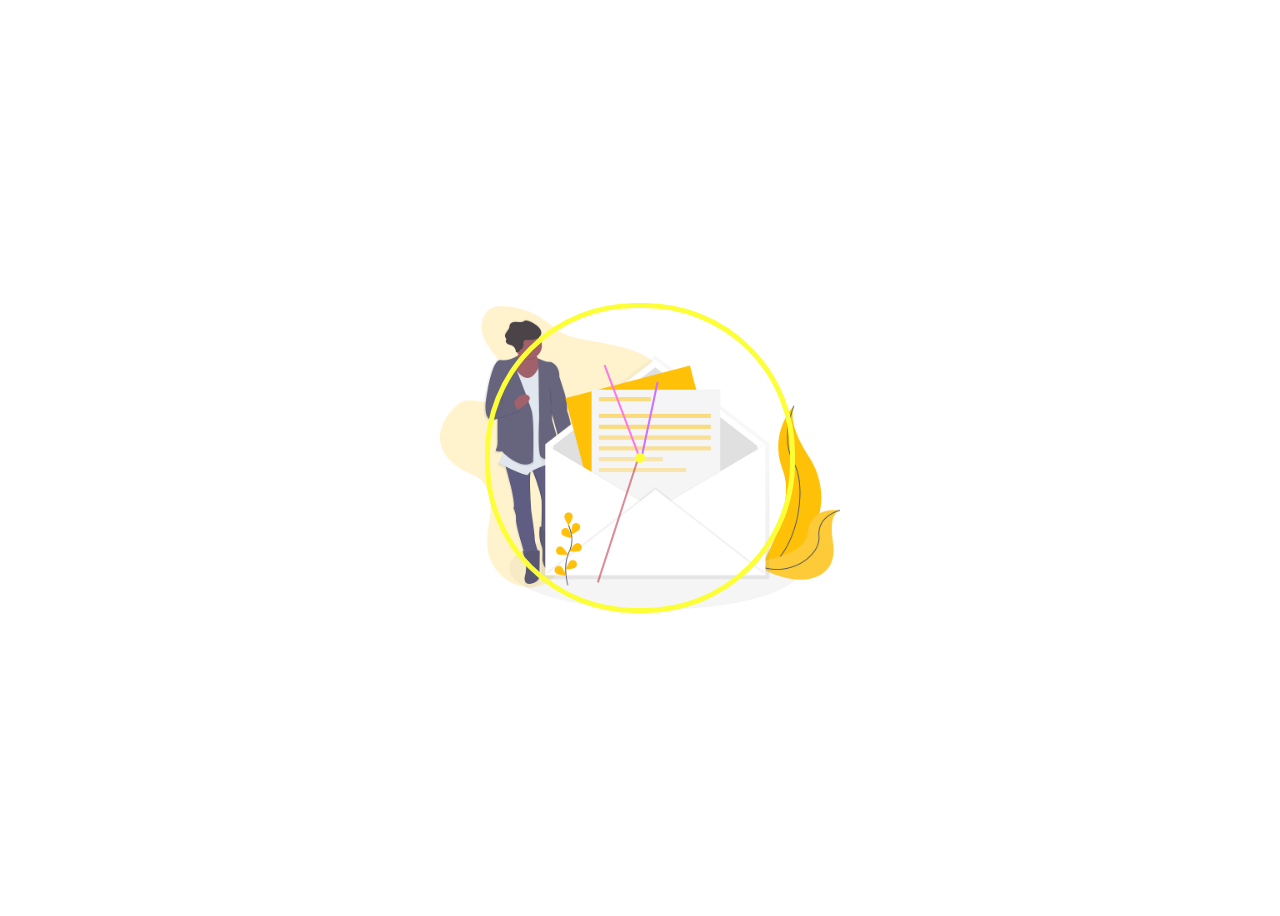
<file: clock.html>
<!DOCTYPE html>
<html lang="en">
        <head>
            <link rel="shortcut icon" href="t.png">
        <meta charset="UTF-8">
        <title>analog clock</title>
        <link rel="stylesheet" href="styles.css">
        </head>
        <body>
    <div class="clock">
    <div id="seconds-hand"></div>
    <div id="minutes-hand"></div>
    <div id="hours-hand"></div>
    <div id="centre"></div>
    </div>


    <script src="app.js"></script>
        </body>
    </html>
</file>
<file: styles.css>
body{
    display:flex;
    justify-content:center;
    align-items: center;
    height:100vh;
    background-image:url(newsletter.png);
    background-repeat:no-repeat;
    background-size: 500px;
    background-position:center;
}

.clock{
    height:300px;
    width:300px;
    border-radius:150px;
    border:solid 5px rgb(252,255,55);
    position: absolute;
}

#seconds-hand{
position:absolute;
height: 130px;
width:2px;
background-color:rgb(189, 25, 52);
right:149px;
bottom: 149px;
opacity:50%;
transform-origin:0% 100%;
}

#minutes-hand{
    height: 100px;
    width: 2px;
    background-color:rgb(253,120,227);
    position: absolute;
    right: 149px;
    bottom: 149px;
    transform-origin:0% 100%;
}

#hours-hand{
    height: 80px;
    width:2px;
    background-color:rgb(205,112,255);
    position: absolute;
    right: 148px;
    bottom: 148px;
    transform-origin:0% 100%;
}

#centre{
height: 10px;
width:10px;
border-radius: 5px;
background-color:rgb(252,255,55);
position: absolute;
left: 145px;
bottom: 145px;
}
</file>
